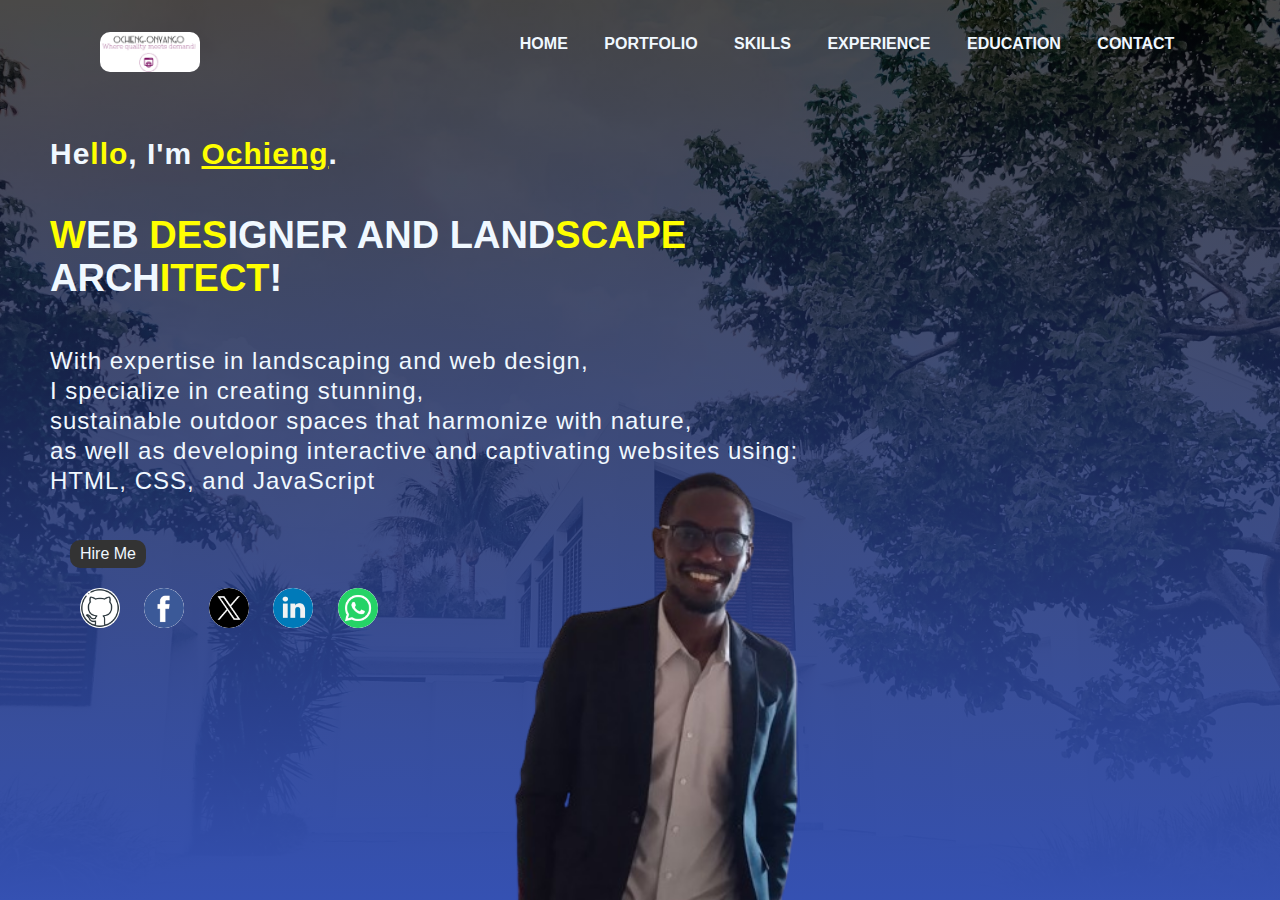
<file: Desktop/portfolio-web/index.html>
<!DOCTYPE html>
<html lang="en">
<head>
    <meta charset="UTF-8">
    <meta name="viewport" content="width=device-width, initial-scale=1.0">
    <title>Portfolio website</title>
    <link rel="stylesheet" href="general.css">
</head>
<body>
    <div class="sidebar">
        
        <ul>
            <li onclick="hideSidebar()"><a href="#"><img src="close_24dp_FILL0_wght400_GRAD0_opsz24.svg" alt=""></a></li>
            <li><a href="index.html">HOME</a></li>
            <li><a href="#portfolio">PORTFOLIO</a></li>
            <li><a href="skill.html">SKILLS</a></li>
            <li><a href="experience.html">EXPERIENCE</a></li>
            <li><a href="experience.html">EDUCATION</a></li>
            <li><a href="contact.html">CONTACT</a></li>
        </ul>
    </div>

    <div class="navbar">
        <img src="logo.png" class="logo">

        <ul>
            <li class="hideOnMobile"><a href="index.html">HOME</a></li>
            <li class="hideOnMobile"><a href="#portfolio">PORTFOLIO</a></li>
            <li class="hideOnMobile"><a href="skill.html">SKILLS</a></li>
            <li class="hideOnMobile"><a href="experience.html">EXPERIENCE</a></li>
            <li class="hideOnMobile"><a href="experience.html">EDUCATION</a></li>
            <li class="hideOnMobile"><a href="contact.html">CONTACT</a></li>
            <li onclick="showSidebar()" class="menu-btn"><a href="#"><img src="menu_24dp_FILL0_wght400_GRAD0_opsz24.svg" alt=""></a></li>
        </ul>
    </div>

    <div class="info" id="home">
        <h2>He<span>llo</span>, I'm <span class="name">Ochieng</span>.</h2>
        <h1><span>W</span>EB <span>DES</span>IGNER AND LAND<span>SCAPE </span> <br> ARCH<span>ITECT</span>!</h1>
        <p>With expertise in landscaping and web design, <br>I specialize in creating stunning, <br> sustainable outdoor spaces that harmonize with nature, <br> as well as developing interactive and captivating websites using: <br> HTML, CSS, and JavaScript</p>
            <a href="contact.html">Hire Me</a>
    </div>

    <div class="image">
        <img src="me.png" class="me">
    </div>

    <div class="icons">
        <a href="https://github.com/Ochieng-Onyango" target=”_blank”><img src="github.png" alt="githubicon"></a>
        <a href="https://web.facebook.com/ochieng.arnold.3/" target=”_blank”><img src="facebook.png" alt="facebook"></a>
        <a href="https://x.com/Land_designs1" target=”_blank”><img src="twitter.png" alt="twitter"></a>
        <a href="https://www.linkedin.com/in/ochieng-onyango-3a1220179" target=”_blank”><img src="linkedin.png" alt="linkedin"></a>
        <a href="https://wa.me/254705854066" target=”_blank”><img src="whatsapp.png" alt="whatsapp"></a>
    </div>

    <script src="index.js"></script>
</body>
</html>
</file>
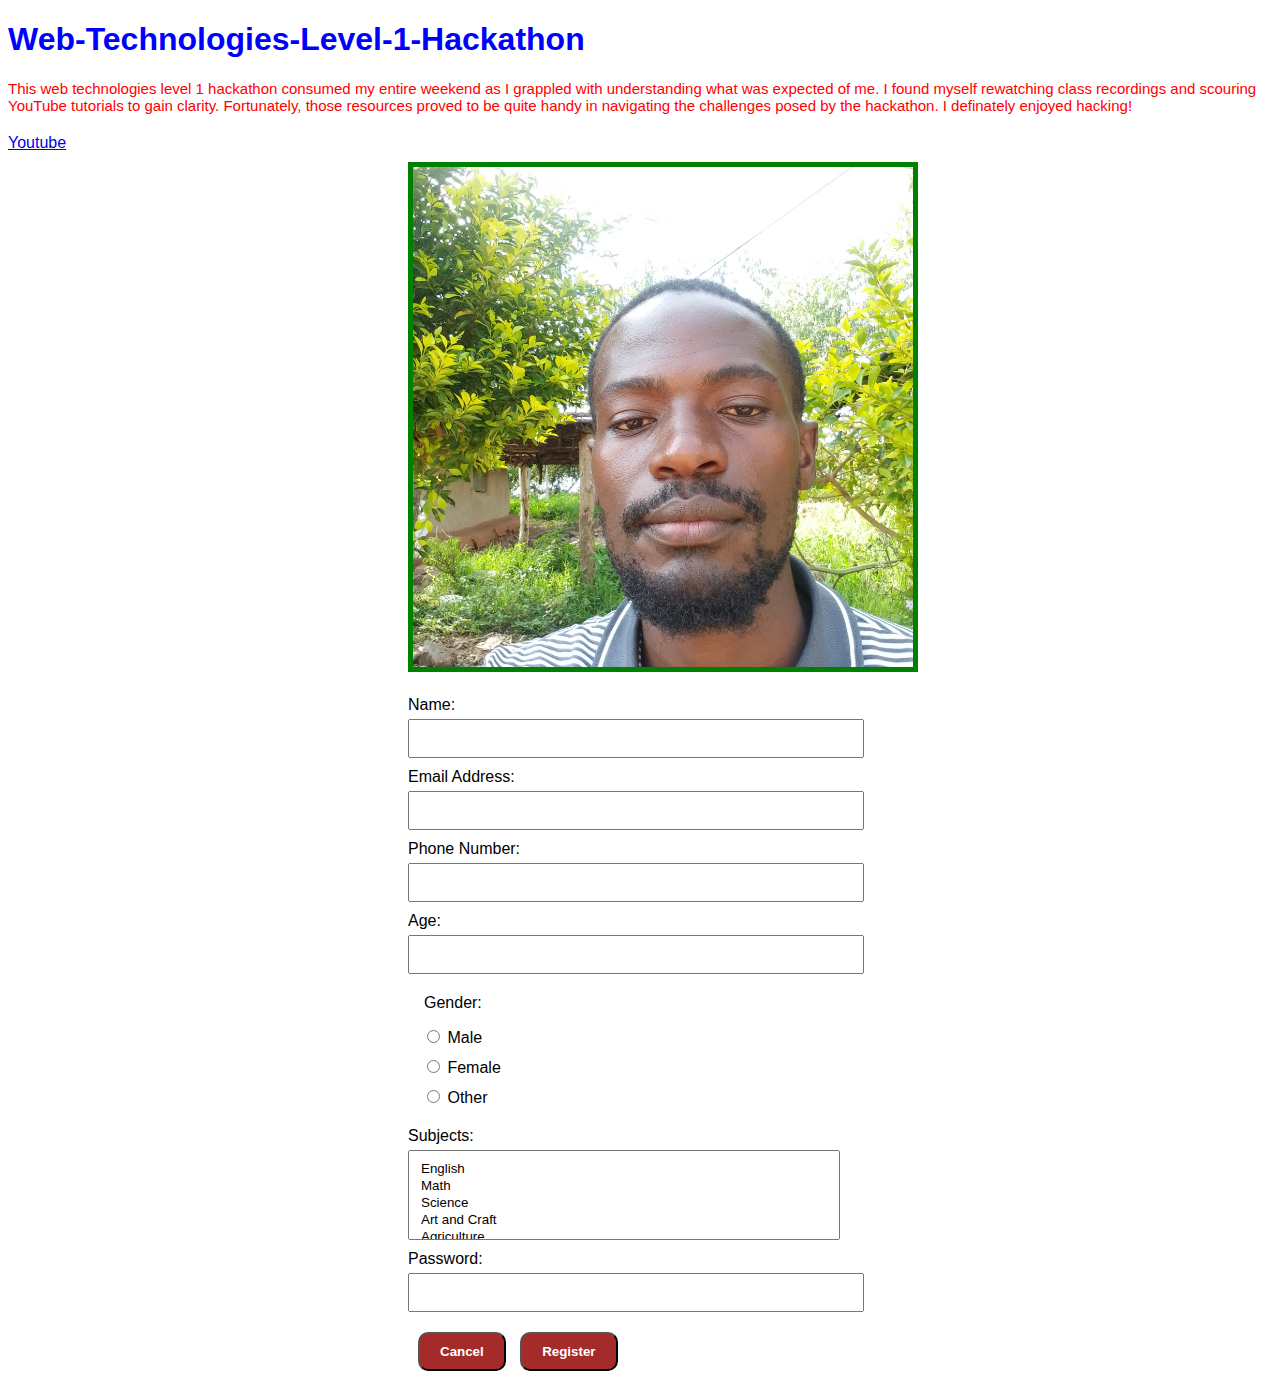
<file: Desktop/web-technologies-level-1-hackathon-main/web-technologies-level-1-hackathon-main/index.html>
<!-- 1. create the basic html structure. your structure should include a blue heading and a red paragragh with font size 15px -->


<!-- 2. in your html file, add a link that opens a new tab to an external resource  -->


<!-- 3. create a section and add an image, using css; place a green border on the image, the image should be 500px wide and 500px high -->


<!-- 4. create another section add a form that takes in the following input:
  a. name
  b. email address
  c. phone number
  d. age
  e. radio checkbox for gender (use fieldset to group the gender input)
  f. dropdown for multi-selection of subjects: English, Math, Science, Art and Craft, Agriculture, Geography and History
  g. password
  h. a hidden field to capture sessionId
  i. cancel button that clears form inputs
  j. submit button with text register
  make sure to incorporate relevant labels in your form elements using the necessary and relevant input types and element attributes
-->

<!-- 5. all styling should be placed in the style.css, make sure to correctly embed the external css file on the index.html file using the relevant tag  -->

<!DOCTYPE html>
<html lang="en">
<head>
    <meta charset="UTF-8">
    <meta name="viewport" content="width=device-width, initial-scale=1.0">
    <title>web-technologies-level-1-hackathon-main</title>
    <link rel="stylesheet" href="style.css">
</head>
<body>
    <h1>Web-Technologies-Level-1-Hackathon</h1>
    <p>
      This web technologies level 1 hackathon consumed my entire 
      weekend as I grappled with understanding what was expected of me. I found myself rewatching class recordings and scouring YouTube tutorials to gain clarity. Fortunately, those resources 
      proved to be quite handy in navigating the challenges posed by the hackathon. I definately enjoyed hacking!
    </p>

    <a href="https://www.youtube.com/" target = "_blank">Youtube</a>

    <section>
      <img src="profile.jpg" alt="Authour's profile picture.">
    </section>

    <section>
        <form id="registrationForm">
            <label for="name">Name:</label>
            <input type="text" id="name" name="name" required>

            <label for="email">Email Address:</label>
            <input type="email" id="email" name="email" required>

            <label for="phone">Phone Number:</label>
            <input type="tel" id="phone" name="phone" required>

            <label for="age">Age:</label>
            <input type="number" id="age" name="age" required>

            <fieldset>
                <legend>Gender:</legend>
                <label><input type="radio" name="gender" value="male" required> Male</label>
                <label><input type="radio" name="gender" value="female"> Female</label>
                <label><input type="radio" name="gender" value="other"> Other</label>
            </fieldset>

            <label for="subjects">Subjects:</label>
            <select id="subjects" name="subjects" multiple>
                <option value="english">English</option>
                <option value="math">Math</option>
                <option value="science">Science</option>
                <option value="art">Art and Craft</option>
                <option value="agriculture">Agriculture</option>
                <option value="geography">Geography</option>
                <option value="history">History</option>
            </select>

            <label for="password">Password:</label>
            <input type="password" id="password" name="password" required>

            <input type="hidden" id="sessionId" name="sessionId" value="H#%$YYHNDTY">

            <button type="reset">Cancel</button>
            <button type="submit">Register</button>
        </form>
    </section>
</body>
</html>
</file>
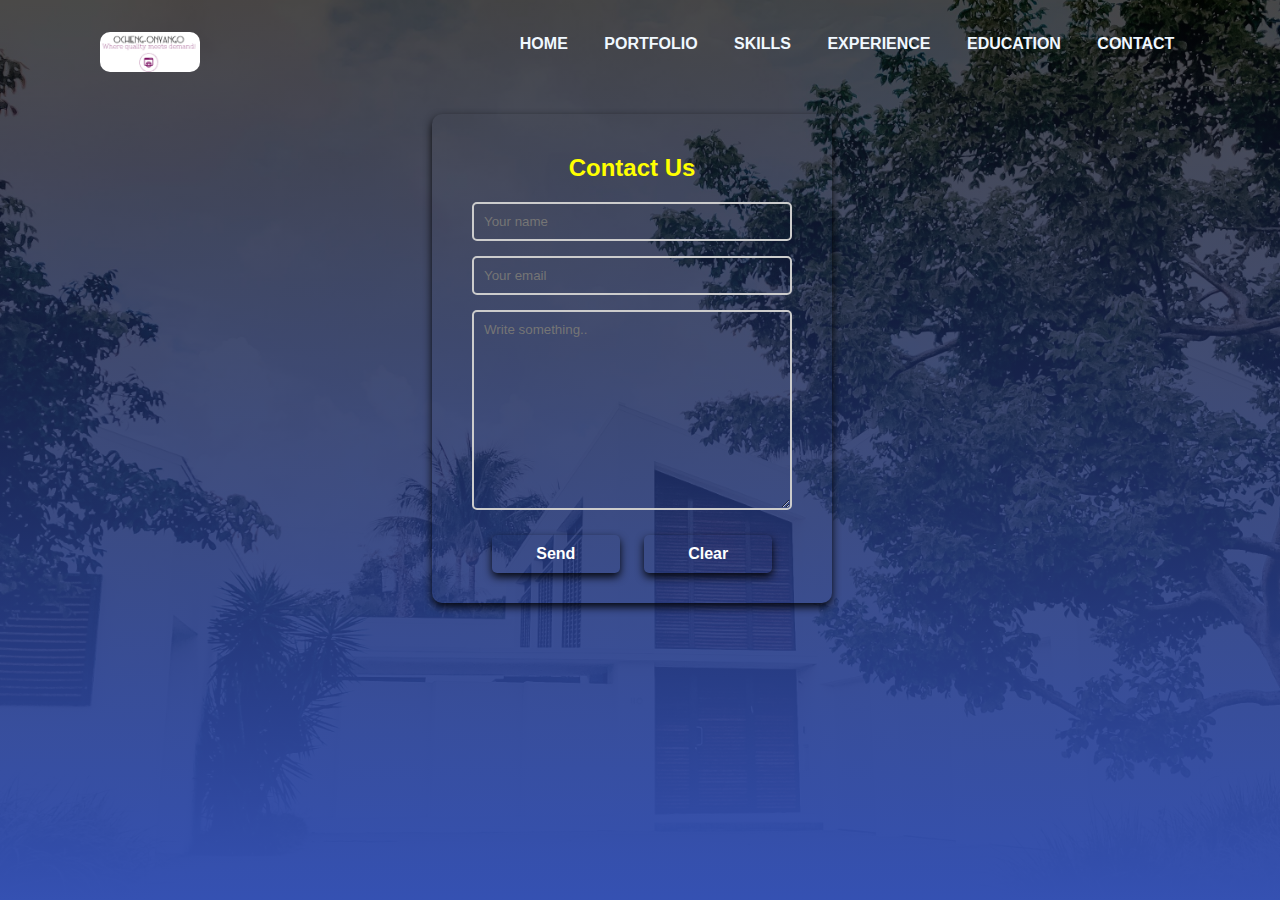
<file: Desktop/portfolio-web/contact.html>
<!-- contact.html -->
<!DOCTYPE html>
<html lang="en">
<head>
    <meta charset="UTF-8">
    <meta name="viewport" content="width=device-width, initial-scale=1.0">
    <title>Contact Us</title>
    <link rel="icon" type="image/x-icon" href="background.jpg">
    <link rel="stylesheet" href="contact.css">
</head>
<body>
    <div class="sidebar">
        
        <ul>
            <li onclick="hideSidebar()"><a href="#"><img src="close_24dp_FILL0_wght400_GRAD0_opsz24.svg" alt=""></a></li>
            <li><a href="index.html">HOME</a></li>
            <li><a href="#portfolio">PORTFOLIO</a></li>
            <li><a href="skill.html">SKILLS</a></li>
            <li><a href="experience.html">EXPERIENCE</a></li>
            <li><a href="experience.html">EDUCATION</a></li>
            <li><a href="contact.html">CONTACT</a></li>
        </ul>
    </div>

    <div class="navbar">
        <img src="logo.png" class="logo">

        <ul>
            <li class="hideOnMobile"><a href="index.html">HOME</a></li>
            <li class="hideOnMobile"><a href="#portfolio">PORTFOLIO</a></li>
            <li class="hideOnMobile"><a href="skill.html">SKILLS</a></li>
            <li class="hideOnMobile"><a href="experience.html">EXPERIENCE</a></li>
            <li class="hideOnMobile"><a href="experience.html">EDUCATION</a></li>
            <li class="hideOnMobile"><a href="contact.html">CONTACT</a></li>
            <li onclick="showSidebar()" class="menu-btn"><a href="#"><img src="menu_24dp_FILL0_wght400_GRAD0_opsz24.svg" alt=""></a></li>
        </ul>
    </div>
    <main>
    <section class="form">
        <div class="contact-form" id="contact">
            <h2>Contact Us</h2>
            <form action="/contact/submit_form" method="post">
              <input type="text" name="name" placeholder="Your name" required>
              <input type="text" name="email" placeholder="Your email" required>
              <textarea type="message" name="message" placeholder="Write something.." required></textarea>
             <div class="btn">
                <button type="submit">Send</button>
                <button type="reset">Clear</button>
             </div>
            </form>
          </div>
      </section>
    </main>
   <script src="index.js"></script>  
</body>
</html>
</file>
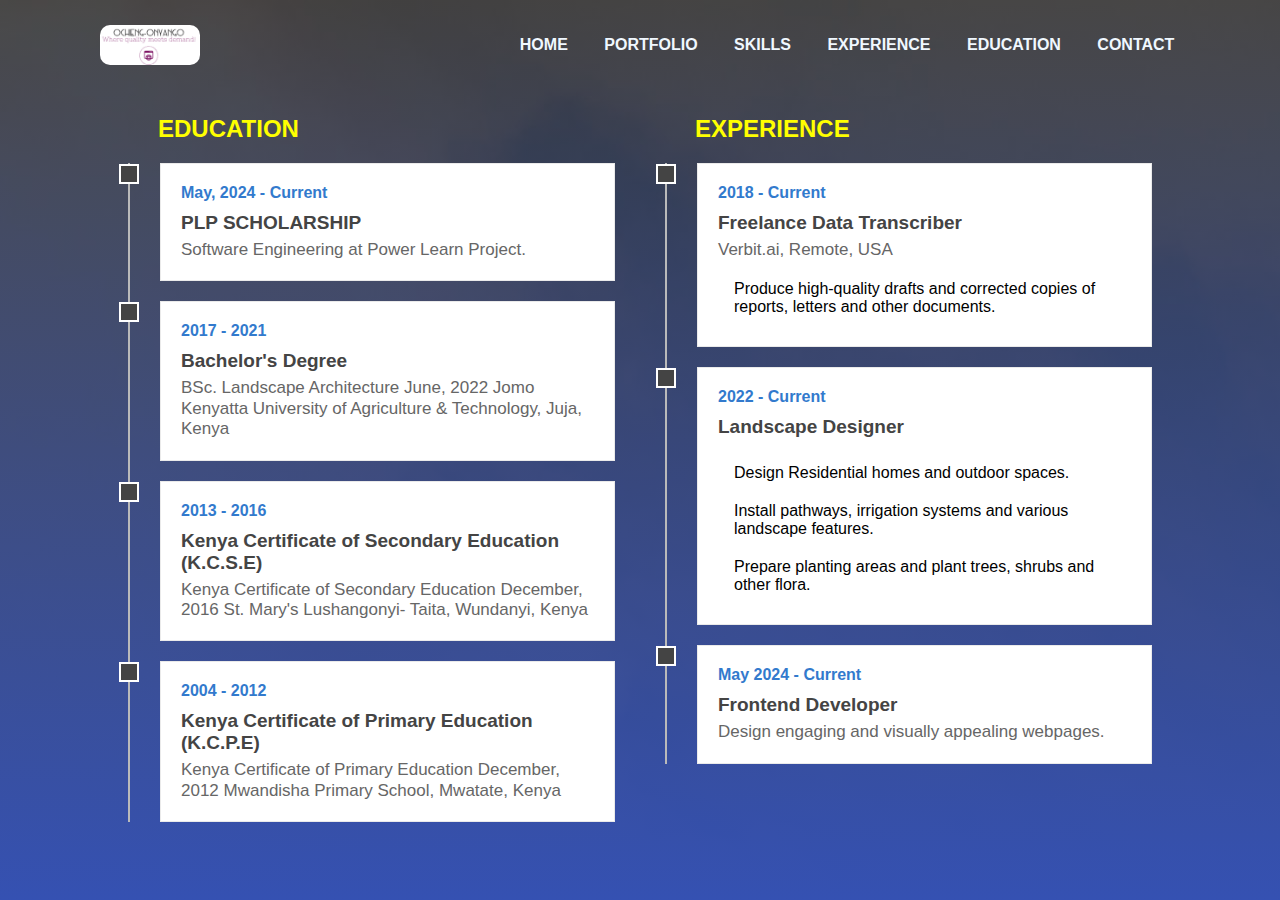
<file: Desktop/portfolio-web/experience.html>
<!DOCTYPE html>
<html lang="en">
<head>
    <meta charset="UTF-8">
    <meta name="viewport" content="width=device-width, initial-scale=1.0">
    <title>Education and Experience</title>
    <link rel="stylesheet" href="experience.css">
</head>
<body>

    <div class="sidebar">
        
        <ul>
            <li onclick="hideSidebar()"><a href="#"><img src="close_24dp_FILL0_wght400_GRAD0_opsz24.svg" alt=""></a></li>
            <li><a href="index.html">HOME</a></li>
            <li><a href="#portfolio">PORTFOLIO</a></li>
            <li><a href="skill.html">SKILLS</a></li>
            <li><a href="experience.html">EXPERIENCE</a></li>
            <li><a href="experience.html">EDUCATION</a></li>
            <li><a href="contact.html">CONTACT</a></li>
        </ul>
    </div>

    <div class="navbar">
        <img src="logo.png" class="logo">

        <ul>
            <li class="hideOnMobile"><a href="index.html">HOME</a></li>
            <li class="hideOnMobile"><a href="#portfolio">PORTFOLIO</a></li>
            <li class="hideOnMobile"><a href="skill.html">SKILLS</a></li>
            <li class="hideOnMobile"><a href="experience.html">EXPERIENCE</a></li>
            <li class="hideOnMobile"><a href="experience.html">EDUCATION</a></li>
            <li class="hideOnMobile"><a href="contact.html">CONTACT</a></li>
            <li onclick="showSidebar()" class="menu-btn"><a href="#"><img src="menu_24dp_FILL0_wght400_GRAD0_opsz24.svg" alt=""></a></li>
        </ul>
    </div>
    
    <div class="container">
	
        <main class="row">
            
            <section class="column">
                
                <header class="title">
                    <h2>EDUCATION</h2>
                </header>
    
                <div class="contents">
                    
                    <div class="box">
                        <h4>May, 2024 - Current</h4>
                        <h3>PLP SCHOLARSHIP</h3>
                        <p>Software Engineering at Power Learn Project.</p>
                    </div>
    
                    <div class="box">
                        <h4>2017 - 2021</h4>
                        <h3>Bachelor's Degree</h3>
                        <p>BSc. Landscape Architecture	June, 2022
                            Jomo Kenyatta University of Agriculture & Technology, Juja, Kenya
                            </p>
                    </div>
    
                    <div class="box">
                        <h4>2013 - 2016</h4>
                        <h3>Kenya Certificate of Secondary Education (K.C.S.E)</h3>
                        <p>Kenya Certificate of Secondary Education	December, 2016
                            St. Mary's Lushangonyi- Taita, Wundanyi, Kenya
                            </p>
                    </div>
    
                    <div class="box">
                        <h4>2004 - 2012</h4>
                        <h3>Kenya Certificate of Primary Education (K.C.P.E)</h3>
                        <p>Kenya Certificate of Primary Education December, 2012 Mwandisha Primary School, Mwatate, Kenya
                            </p>
                    </div>
    
    
                </div>
            </section>
    
    
            <section class="column">
                
                <header class="title">
                    <h2>EXPERIENCE</h2>
                </header>
    
                <div class="contents">
                    
                    <div class="box">
                        <h4>2018 - Current</h4>
                        <h3>Freelance Data Transcriber</h3>
                        <p>Verbit.ai, Remote, USA
                            <ul>
                               <li>Produce high-quality drafts and corrected copies of reports, letters and other documents.</li>	
                        
                            </ul>
                        
                            </p>
                    </div>
    
                    <div class="box">
                        <h4>2022 - Current</h4>
                        <h3>Landscape Designer</h3>
                        <p><ul>
                            <li>Design Residential homes and outdoor spaces.</li>
                            <li>Install pathways, irrigation systems and various landscape features.</li>
                            <li>Prepare planting areas and plant trees, shrubs and other flora.</li>
                        </ul></p>
                    </div>
    
                    <div class="box">
                        <h4>May 2024 - Current</h4>
                        <h3>Frontend Developer</h3>
                        <p>Design engaging and visually appealing webpages.</p>
                    </div>
    
                </div>
            </section>
    
        </main>
    <script src="index.js"></script>
</body>
</html>
</file>
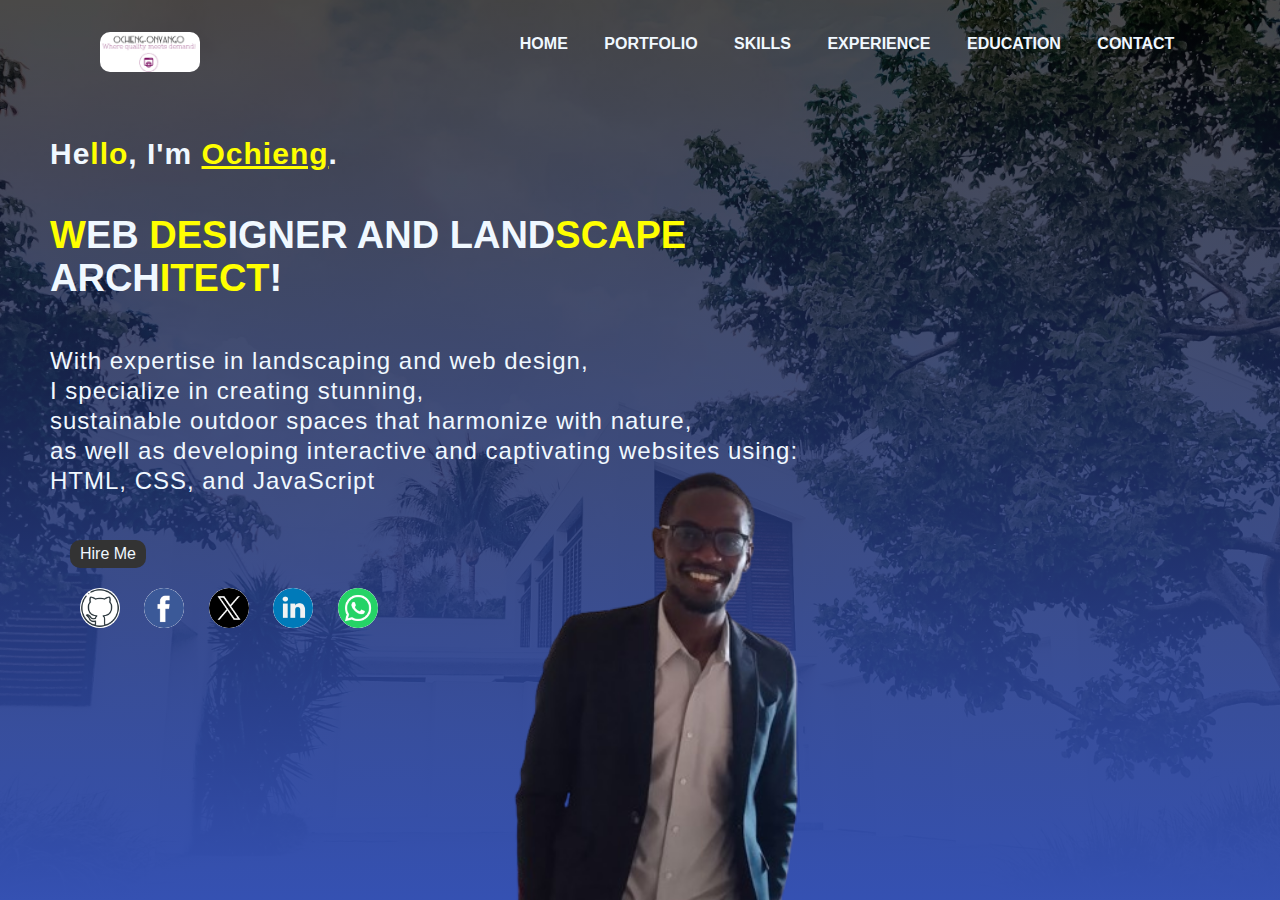
<file: Desktop/portfolio-web/home.html>
<!DOCTYPE html>
<html lang="en">
<head>
    <meta charset="UTF-8">
    <meta name="viewport" content="width=device-width, initial-scale=1.0">
    <title>Portfolio website</title>
    <link rel="stylesheet" href="general.css">
</head>
<body>
    <div class="sidebar">
        
        <ul>
            <li onclick="hideSidebar()"><a href="#"><img src="close_24dp_FILL0_wght400_GRAD0_opsz24.svg" alt=""></a></li>
            <li><a href="home.html">HOME</a></li>
            <li><a href="#portfolio">PORTFOLIO</a></li>
            <li><a href="skill.html">SKILLS</a></li>
            <li><a href="experience.html">EXPERIENCE</a></li>
            <li><a href="experience.html">EDUCATION</a></li>
            <li><a href="contact.html">CONTACT</a></li>
        </ul>
    </div>

    <div class="navbar">
        <img src="logo.png" class="logo">

        <ul>
            <li class="hideOnMobile"><a href="home.html">HOME</a></li>
            <li class="hideOnMobile"><a href="#portfolio">PORTFOLIO</a></li>
            <li class="hideOnMobile"><a href="skill.html">SKILLS</a></li>
            <li class="hideOnMobile"><a href="experience.html">EXPERIENCE</a></li>
            <li class="hideOnMobile"><a href="experience.html">EDUCATION</a></li>
            <li class="hideOnMobile"><a href="contact.html">CONTACT</a></li>
            <li onclick="showSidebar()" class="menu-btn"><a href="#"><img src="menu_24dp_FILL0_wght400_GRAD0_opsz24.svg" alt=""></a></li>
        </ul>
    </div>

    <div class="info" id="home">
        <h2>He<span>llo</span>, I'm <span class="name">Ochieng</span>.</h2>
        <h1><span>W</span>EB <span>DES</span>IGNER AND LAND<span>SCAPE </span> <br> ARCH<span>ITECT</span>!</h1>
        <p>With expertise in landscaping and web design, <br>I specialize in creating stunning, <br> sustainable outdoor spaces that harmonize with nature, <br> as well as developing interactive and captivating websites using: <br> HTML, CSS, and JavaScript</p>
            <a href="contact.html">Hire Me</a>
    </div>

    <div class="image">
        <img src="me.png" class="me">
    </div>

    <div class="icons">
        <a href="https://github.com/Ochieng-Onyango" target=”_blank”><img src="github.png" alt="githubicon"></a>
        <a href="https://web.facebook.com/ochieng.arnold.3/" target=”_blank”><img src="facebook.png" alt="facebook"></a>
        <a href="https://x.com/Land_designs1" target=”_blank”><img src="twitter.png" alt="twitter"></a>
        <a href="https://www.linkedin.com/in/ochieng-onyango-3a1220179" target=”_blank”><img src="linkedin.png" alt="linkedin"></a>
        <a href="https://wa.me/254705854066" target=”_blank”><img src="whatsapp.png" alt="whatsapp"></a>
    </div>

    <script src="index.js"></script>
</body>
</html>
</file>
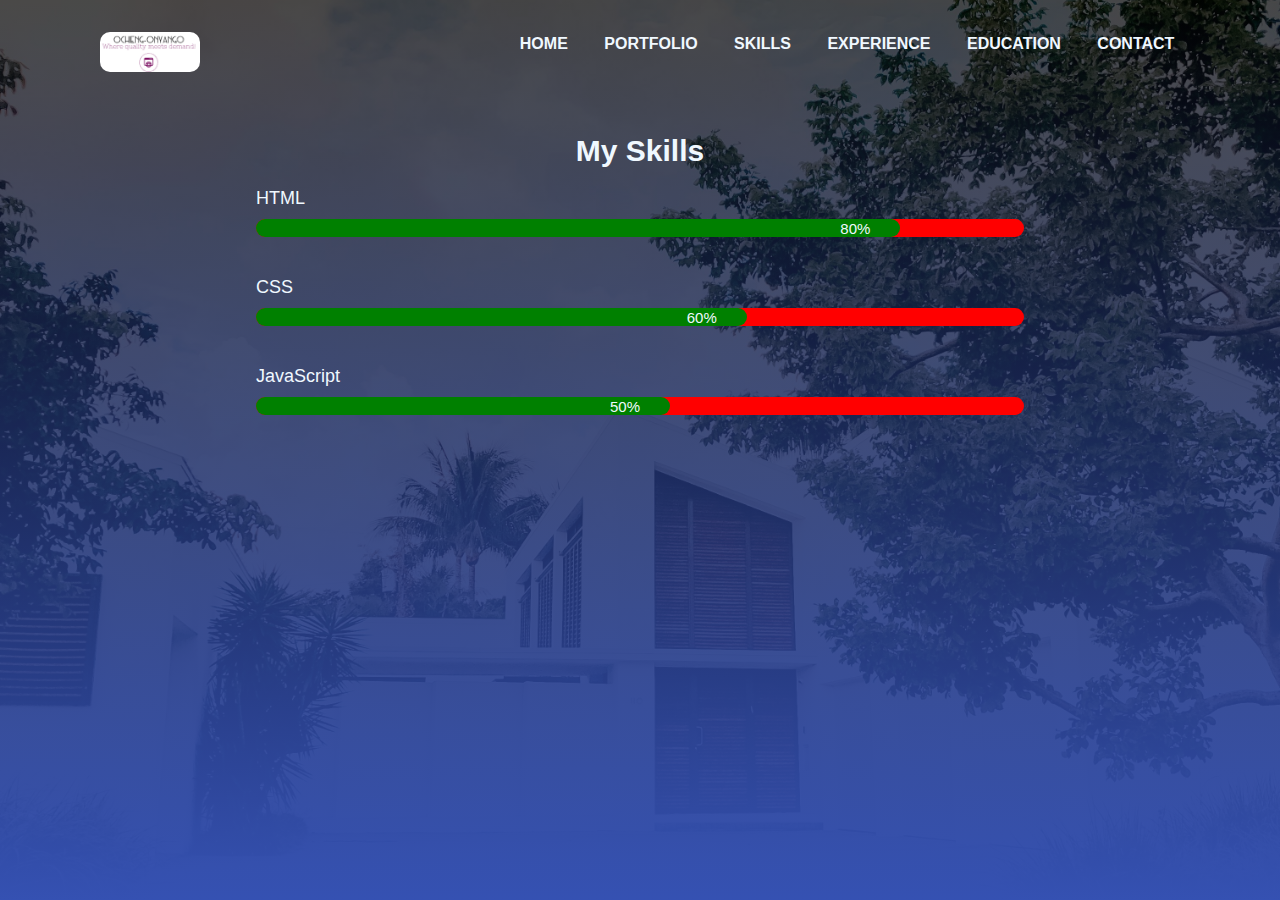
<file: Desktop/portfolio-web/skill.html>
<!DOCTYPE html>
<html lang="en">
<head>
    <meta charset="UTF-8">
    <meta name="viewport" content="width=device-width, initial-scale=1.0">
    <title>Skills</title>
    <link rel="stylesheet" href="general.css">
</head>
<body>

  <div class="sidebar">
        
    <ul>
        <li onclick="hideSidebar()"><a href="#"><img src="close_24dp_FILL0_wght400_GRAD0_opsz24.svg" alt=""></a></li>
        <li><a href="index.html">HOME</a></li>
        <li><a href="#portfolio">PORTFOLIO</a></li>
        <li><a href="skill.html">SKILLS</a></li>
        <li><a href="experience.html">EXPERIENCE</a></li>
        <li><a href="experience.html">EDUCATION</a></li>
        <li><a href="contact.html">CONTACT</a></li>
    </ul>
</div>

<div class="navbar">
    <img src="logo.png" class="logo">

    <ul>
        <li class="hideOnMobile"><a href="index.html">HOME</a></li>
        <li class="hideOnMobile"><a href="#portfolio">PORTFOLIO</a></li>
        <li class="hideOnMobile"><a href="skill.html">SKILLS</a></li>
        <li class="hideOnMobile"><a href="experience.html">EXPERIENCE</a></li>
        <li class="hideOnMobile"><a href="experience.html">EDUCATION</a></li>
        <li class="hideOnMobile"><a href="contact.html">CONTACT</a></li>
        <li onclick="showSidebar()" class="menu-btn"><a href="#"><img src="menu_24dp_FILL0_wght400_GRAD0_opsz24.svg" alt=""></a></li>
    </ul>
</div>
    <div class="skill">
        
        <h1>My Skills</h1>
        <div class="skills-area">
          <div class="skill">
            <div class="skill-title">HTML</div>
            <div class="skill-bar"></div>
            <div class="html skill-fill">
              <span class="skill-percent">80%</span>
            </div>
          </div>
          <div class="skill">
            <div class="skill-title">CSS</div>
            <div class="skill-bar"></div>
            <div class="css skill-fill">
              <span class="skill-percent">60%</span>
            </div>
          </div>
          <div class="skill">
            <div class="skill-title">JavaScript</div>
            <div class="skill-bar"></div>
            <div class="js skill-fill">
              <span class="skill-percent">50%</span>
            </div>
          </div>
        </div>
    </div>
    
    
   <script src="index.js"></script> 
</body>
</html>
</file>
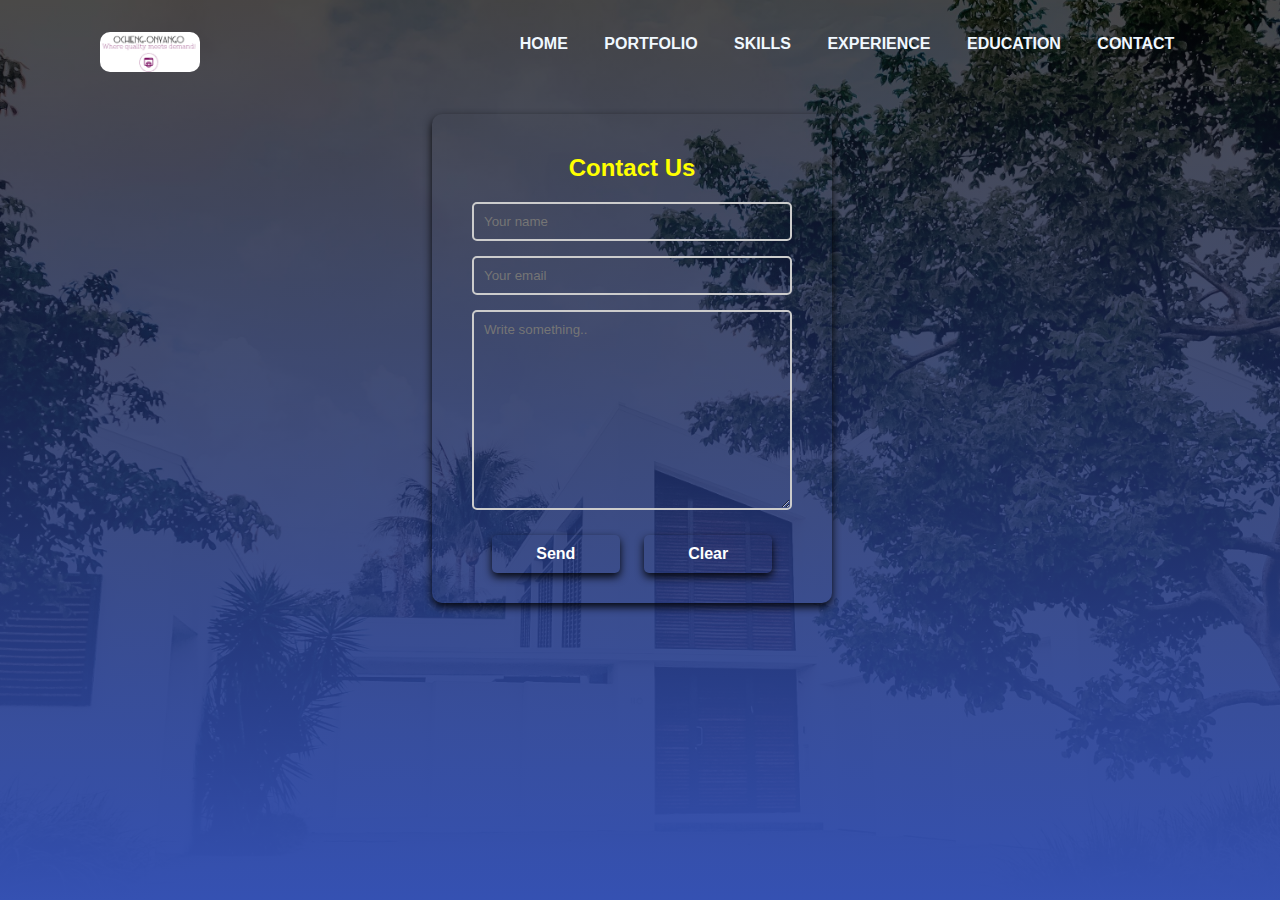
<file: Desktop/Portfolio/public/contact.html>
<!-- contact.html -->
<!DOCTYPE html>
<html lang="en">
<head>
    <meta charset="UTF-8">
    <meta name="viewport" content="width=device-width, initial-scale=1.0">
    <title>Contact Us</title>
    <link rel="icon" type="image/x-icon" href="./images/Farm2Table.png">
    <link rel="stylesheet" href="./styles/contact.css">
</head>
<body>
    <div class="sidebar">
        
        <ul>
            <li onclick="hideSidebar()"><a href="#"><img src="./images/close_24dp_FILL0_wght400_GRAD0_opsz24.svg" alt=""></a></li>
            <li><a href="home.html">HOME</a></li>
            <li><a href="#portfolio">PORTFOLIO</a></li>
            <li><a href="skill.html">SKILLS</a></li>
            <li><a href="experience.html">EXPERIENCE</a></li>
            <li><a href="experience.html">EDUCATION</a></li>
            <li><a href="contact.html">CONTACT</a></li>
        </ul>
    </div>

    <div class="navbar">
        <img src="images/logo.png" class="logo">

        <ul>
            <li class="hideOnMobile"><a href="home.html">HOME</a></li>
            <li class="hideOnMobile"><a href="#portfolio">PORTFOLIO</a></li>
            <li class="hideOnMobile"><a href="skill.html">SKILLS</a></li>
            <li class="hideOnMobile"><a href="experience.html">EXPERIENCE</a></li>
            <li class="hideOnMobile"><a href="experience.html">EDUCATION</a></li>
            <li class="hideOnMobile"><a href="contact.html">CONTACT</a></li>
            <li onclick="showSidebar()" class="menu-btn"><a href="#"><img src="./images/menu_24dp_FILL0_wght400_GRAD0_opsz24.svg" alt=""></a></li>
        </ul>
    </div>
    <main>
    <section class="form">
        <div class="contact-form" id="contact">
            <h2>Contact Us</h2>
            <form action="/contact/submit_form" method="post">
              <input type="text" name="name" placeholder="Your name" required>
              <input type="text" name="email" placeholder="Your email" required>
              <textarea type="message" name="message" placeholder="Write something.." required></textarea>
             <div class="btn">
                <button type="submit">Send</button>
                <button type="reset">Clear</button>
             </div>
            </form>
          </div>
      </section>
    </main>
   <script src="./scripts/index.js"></script>  
</body>
</html>
</file>
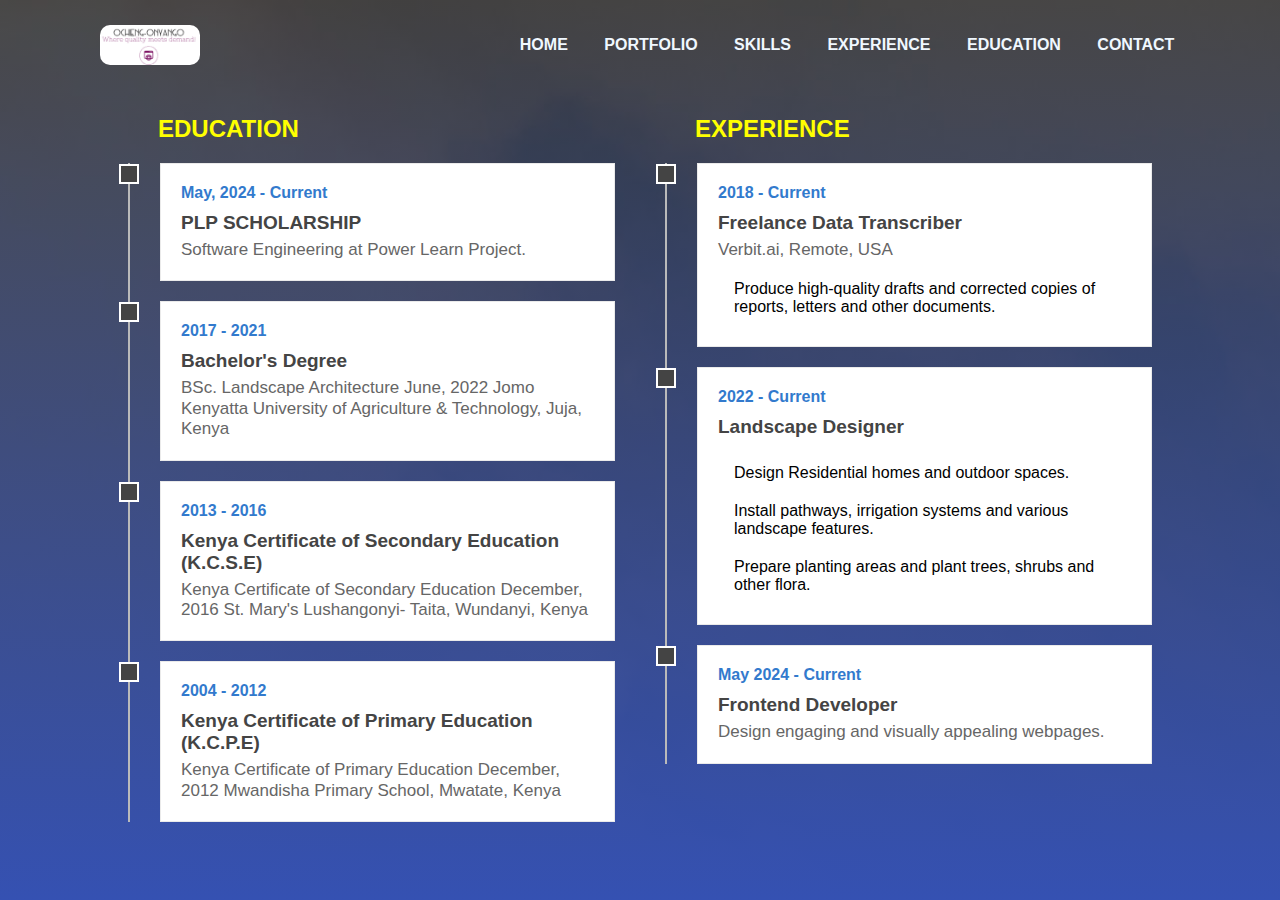
<file: Desktop/Portfolio/public/experience.html>
<!DOCTYPE html>
<html lang="en">
<head>
    <meta charset="UTF-8">
    <meta name="viewport" content="width=device-width, initial-scale=1.0">
    <title>Education and Experience</title>
    <link rel="stylesheet" href="./styles/experience.css">
</head>
<body>

    <div class="sidebar">
        
        <ul>
            <li onclick="hideSidebar()"><a href="#"><img src="./images/close_24dp_FILL0_wght400_GRAD0_opsz24.svg" alt=""></a></li>
            <li><a href="home.html">HOME</a></li>
            <li><a href="#portfolio">PORTFOLIO</a></li>
            <li><a href="skill.html">SKILLS</a></li>
            <li><a href="experience.html">EXPERIENCE</a></li>
            <li><a href="experience.html">EDUCATION</a></li>
            <li><a href="contact.html">CONTACT</a></li>
        </ul>
    </div>

    <div class="navbar">
        <img src="images/logo.png" class="logo">

        <ul>
            <li class="hideOnMobile"><a href="home.html">HOME</a></li>
            <li class="hideOnMobile"><a href="#portfolio">PORTFOLIO</a></li>
            <li class="hideOnMobile"><a href="skill.html">SKILLS</a></li>
            <li class="hideOnMobile"><a href="experience.html">EXPERIENCE</a></li>
            <li class="hideOnMobile"><a href="experience.html">EDUCATION</a></li>
            <li class="hideOnMobile"><a href="contact.html">CONTACT</a></li>
            <li onclick="showSidebar()" class="menu-btn"><a href="#"><img src="./images/menu_24dp_FILL0_wght400_GRAD0_opsz24.svg" alt=""></a></li>
        </ul>
    </div>
    
    <div class="container">
	
        <main class="row">
            
            <section class="column">
                
                <header class="title">
                    <h2>EDUCATION</h2>
                </header>
    
                <div class="contents">
                    
                    <div class="box">
                        <h4>May, 2024 - Current</h4>
                        <h3>PLP SCHOLARSHIP</h3>
                        <p>Software Engineering at Power Learn Project.</p>
                    </div>
    
                    <div class="box">
                        <h4>2017 - 2021</h4>
                        <h3>Bachelor's Degree</h3>
                        <p>BSc. Landscape Architecture	June, 2022
                            Jomo Kenyatta University of Agriculture & Technology, Juja, Kenya
                            </p>
                    </div>
    
                    <div class="box">
                        <h4>2013 - 2016</h4>
                        <h3>Kenya Certificate of Secondary Education (K.C.S.E)</h3>
                        <p>Kenya Certificate of Secondary Education	December, 2016
                            St. Mary's Lushangonyi- Taita, Wundanyi, Kenya
                            </p>
                    </div>
    
                    <div class="box">
                        <h4>2004 - 2012</h4>
                        <h3>Kenya Certificate of Primary Education (K.C.P.E)</h3>
                        <p>Kenya Certificate of Primary Education December, 2012 Mwandisha Primary School, Mwatate, Kenya
                            </p>
                    </div>
    
    
                </div>
            </section>
    
    
            <section class="column">
                
                <header class="title">
                    <h2>EXPERIENCE</h2>
                </header>
    
                <div class="contents">
                    
                    <div class="box">
                        <h4>2018 - Current</h4>
                        <h3>Freelance Data Transcriber</h3>
                        <p>Verbit.ai, Remote, USA
                            <ul>
                               <li>Produce high-quality drafts and corrected copies of reports, letters and other documents.</li>	
                        
                            </ul>
                        
                            </p>
                    </div>
    
                    <div class="box">
                        <h4>2022 - Current</h4>
                        <h3>Landscape Designer</h3>
                        <p><ul>
                            <li>Design Residential homes and outdoor spaces.</li>
                            <li>Install pathways, irrigation systems and various landscape features.</li>
                            <li>Prepare planting areas and plant trees, shrubs and other flora.</li>
                        </ul></p>
                    </div>
    
                    <div class="box">
                        <h4>May 2024 - Current</h4>
                        <h3>Frontend Developer</h3>
                        <p>Design engaging and visually appealing webpages.</p>
                    </div>
    
                </div>
            </section>
    
        </main>
    <script src="./scripts/index.js"></script>
</body>
</html>
</file>
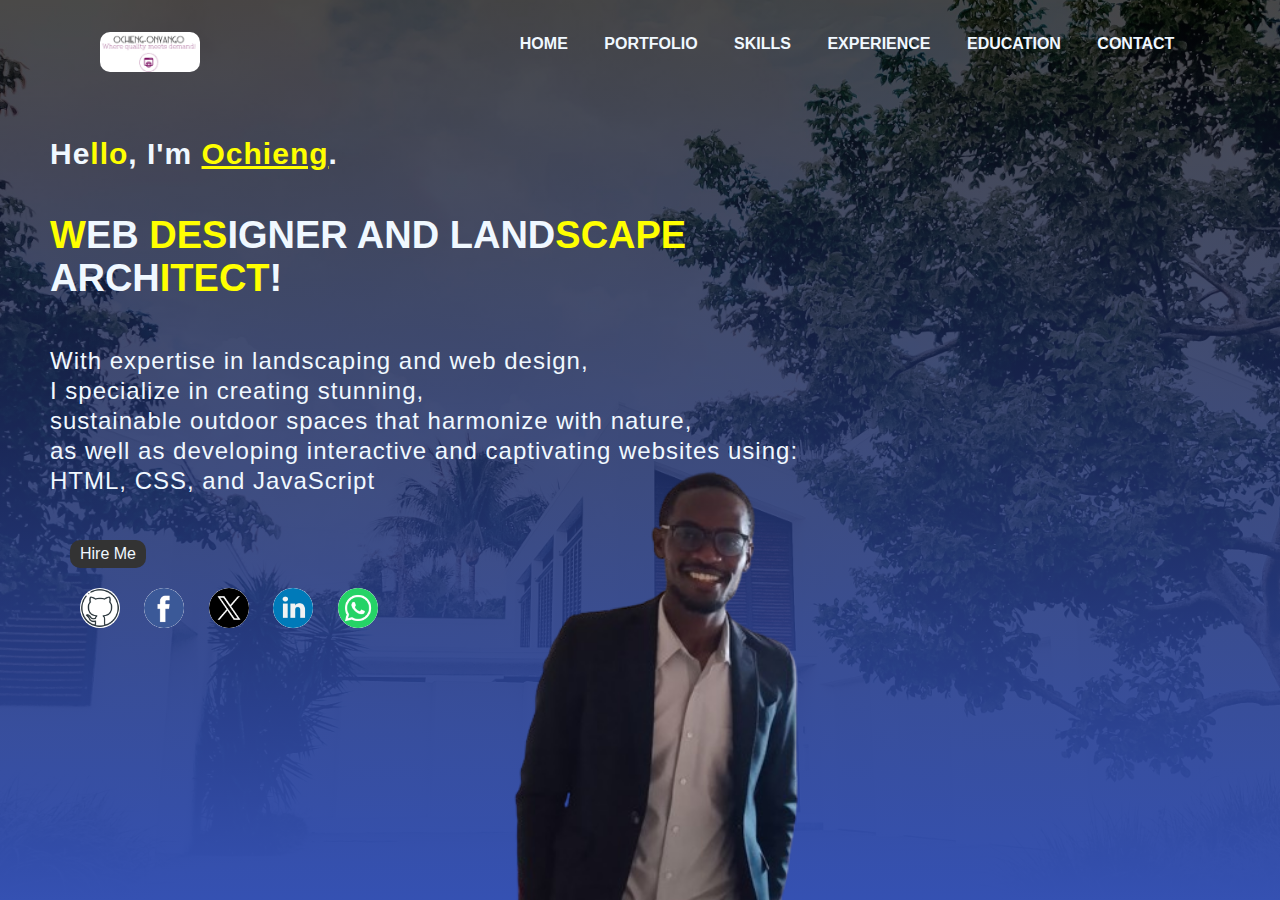
<file: Desktop/Portfolio/public/home.html>
<!DOCTYPE html>
<html lang="en">
<head>
    <meta charset="UTF-8">
    <meta name="viewport" content="width=device-width, initial-scale=1.0">
    <title>Portfolio website</title>
    <link rel="stylesheet" href="./styles/general.css">
</head>
<body>
    <div class="sidebar">
        
        <ul>
            <li onclick="hideSidebar()"><a href="#"><img src="./images/close_24dp_FILL0_wght400_GRAD0_opsz24.svg" alt=""></a></li>
            <li><a href="home.html">HOME</a></li>
            <li><a href="#portfolio">PORTFOLIO</a></li>
            <li><a href="skill.html">SKILLS</a></li>
            <li><a href="experience.html">EXPERIENCE</a></li>
            <li><a href="experience.html">EDUCATION</a></li>
            <li><a href="contact.html">CONTACT</a></li>
        </ul>
    </div>

    <div class="navbar">
        <img src="images/logo.png" class="logo">

        <ul>
            <li class="hideOnMobile"><a href="home.html">HOME</a></li>
            <li class="hideOnMobile"><a href="#portfolio">PORTFOLIO</a></li>
            <li class="hideOnMobile"><a href="skill.html">SKILLS</a></li>
            <li class="hideOnMobile"><a href="experience.html">EXPERIENCE</a></li>
            <li class="hideOnMobile"><a href="experience.html">EDUCATION</a></li>
            <li class="hideOnMobile"><a href="contact.html">CONTACT</a></li>
            <li onclick="showSidebar()" class="menu-btn"><a href="#"><img src="./images/menu_24dp_FILL0_wght400_GRAD0_opsz24.svg" alt=""></a></li>
        </ul>
    </div>

    <div class="info" id="home">
        <h2>He<span>llo</span>, I'm <span class="name">Ochieng</span>.</h2>
        <h1><span>W</span>EB <span>DES</span>IGNER AND LAND<span>SCAPE </span> <br> ARCH<span>ITECT</span>!</h1>
        <p>With expertise in landscaping and web design, <br>I specialize in creating stunning, <br> sustainable outdoor spaces that harmonize with nature, <br> as well as developing interactive and captivating websites using: <br> HTML, CSS, and JavaScript</p>
            <a href="contact.html">Hire Me</a>
    </div>

    <div class="image">
        <img src="images/me.png" class="me">
    </div>

    <div class="icons">
        <a href="https://github.com/Ochieng-Onyango" target=”_blank”><img src="./images/github.png" alt="githubicon"></a>
        <a href="https://web.facebook.com/ochieng.arnold.3/" target=”_blank”><img src="./images/facebook.png" alt="facebook"></a>
        <a href="https://x.com/Land_designs1" target=”_blank”><img src="./images/twitter.png" alt="twitter"></a>
        <a href="https://www.linkedin.com/in/ochieng-onyango-3a1220179" target=”_blank”><img src="./images/linkedin.png" alt="linkedin"></a>
        <a href="https://wa.me/254705854066" target=”_blank”><img src="./images/whatsapp.png" alt="whatsapp"></a>
    </div>

    <script src="./scripts/index.js"></script>
</body>
</html>
</file>
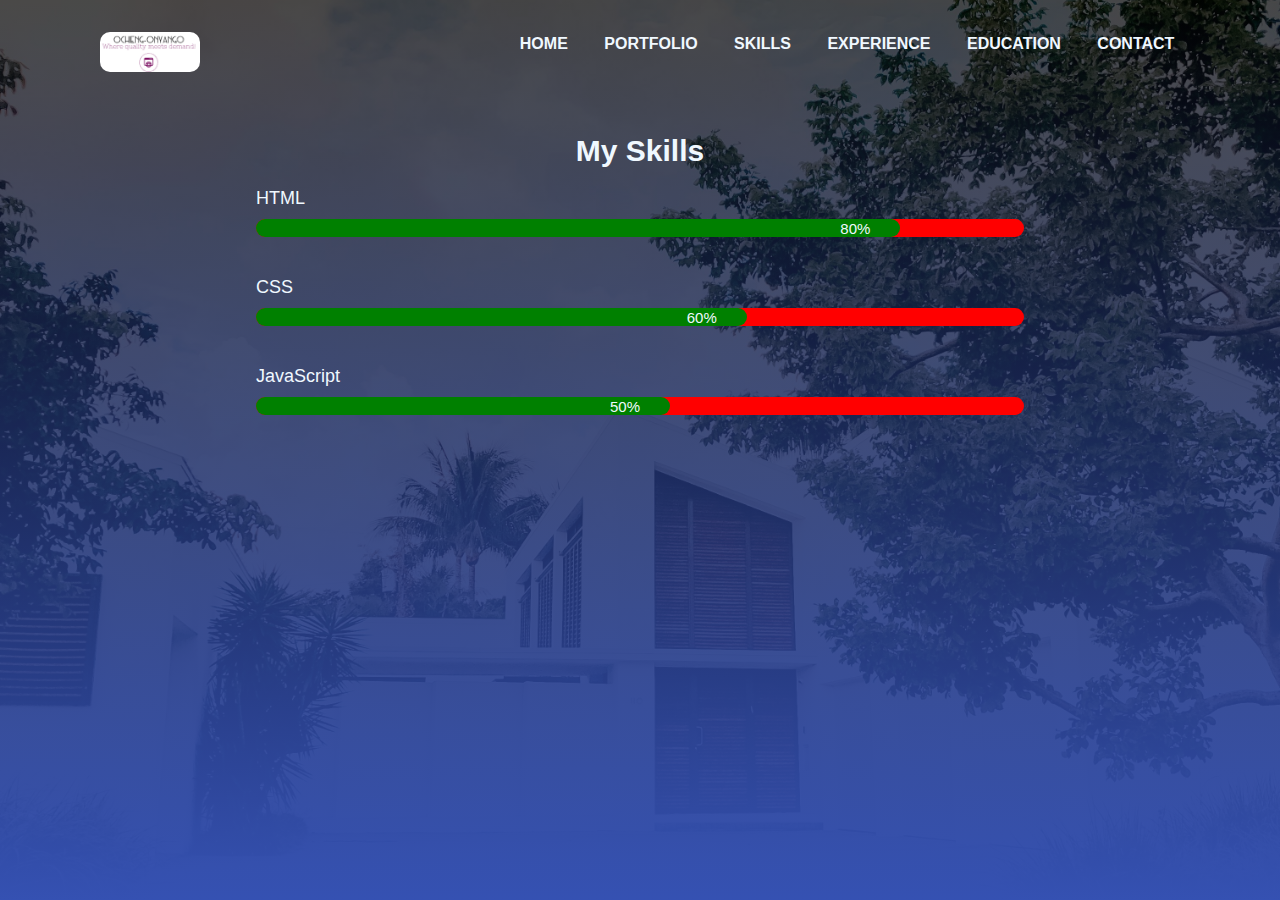
<file: Desktop/Portfolio/public/skill.html>
<!DOCTYPE html>
<html lang="en">
<head>
    <meta charset="UTF-8">
    <meta name="viewport" content="width=device-width, initial-scale=1.0">
    <title>Skills</title>
    <link rel="stylesheet" href="./styles/general.css">
</head>
<body>

  <div class="sidebar">
        
    <ul>
        <li onclick="hideSidebar()"><a href="#"><img src="./images/close_24dp_FILL0_wght400_GRAD0_opsz24.svg" alt=""></a></li>
        <li><a href="home.html">HOME</a></li>
        <li><a href="#portfolio">PORTFOLIO</a></li>
        <li><a href="skill.html">SKILLS</a></li>
        <li><a href="experience.html">EXPERIENCE</a></li>
        <li><a href="experience.html">EDUCATION</a></li>
        <li><a href="contact.html">CONTACT</a></li>
    </ul>
</div>

<div class="navbar">
    <img src="images/logo.png" class="logo">

    <ul>
        <li class="hideOnMobile"><a href="home.html">HOME</a></li>
        <li class="hideOnMobile"><a href="#portfolio">PORTFOLIO</a></li>
        <li class="hideOnMobile"><a href="skill.html">SKILLS</a></li>
        <li class="hideOnMobile"><a href="experience.html">EXPERIENCE</a></li>
        <li class="hideOnMobile"><a href="experience.html">EDUCATION</a></li>
        <li class="hideOnMobile"><a href="contact.html">CONTACT</a></li>
        <li onclick="showSidebar()" class="menu-btn"><a href="#"><img src="./images/menu_24dp_FILL0_wght400_GRAD0_opsz24.svg" alt=""></a></li>
    </ul>
</div>
    <div class="skill">
        
        <h1>My Skills</h1>
        <div class="skills-area">
          <div class="skill">
            <div class="skill-title">HTML</div>
            <div class="skill-bar"></div>
            <div class="html skill-fill">
              <span class="skill-percent">80%</span>
            </div>
          </div>
          <div class="skill">
            <div class="skill-title">CSS</div>
            <div class="skill-bar"></div>
            <div class="css skill-fill">
              <span class="skill-percent">60%</span>
            </div>
          </div>
          <div class="skill">
            <div class="skill-title">JavaScript</div>
            <div class="skill-bar"></div>
            <div class="js skill-fill">
              <span class="skill-percent">50%</span>
            </div>
          </div>
        </div>
    </div>
    
    
   <script src="./scripts/index.js"></script> 
</body>
</html>
</file>
<file: Desktop/portfolio-web/general.css>
body{
    margin: 0;
    padding: 0;
    width: 100%;
    height: 100vh;
    position: relative;
    color: aliceblue;
    font-family: Helvetica, sans-serif;
    background: linear-gradient(rgba(0,0,0, 0.7), #3551b2), url(background.jpg);
    background-position: center;
    background-size: cover;
    background-repeat: no-repeat;
    overflow: hidden;

}

.navbar{
    width: 86%;
    display: flex;
    margin: auto;
    padding: 15px 0;
    align-items: center;
    justify-content: space-between;
}

.navbar .logo{
    width: 100px;
    border-radius: 10px;
    cursor: pointer;
    margin-top: 10px;
    margin-left: 10px;
}

ul{
    margin-top: 10px;

}

ul li{
    list-style: none;
    display: inline-block;
    padding: 10px 16px;

}

ul li a{
    font-size: 16px;
    font-weight: bold;
    text-decoration: none;
    color: aliceblue;
    margin-top: -3%;
    transition: .4s ease;


}

ul li a:hover{
    color: yellow;
}

.menu-btn{
    display: none;
}

.sidebar {
    position: fixed;
    top: 0;
    right: 0;
    display: none;
    flex-direction: column;
    justify-content: flex-start;
    align-items: flex-start;
    z-index: 1000;
    background-color: rgba(255, 255, 255, 0.2);
    backdrop-filter: blur(10px);
    box-shadow: -10px 0 10px rgba(0, 0, 0, 0.1);
    width: 170px;
    height: 100vh;
}

.sidebar li {
    width: 100%;
}

.sidebar a {
    width: 100%;
}


@media (max-width: 800px) {
    .hideOnMobile{
        display: none;
    }

    .menu-btn {
        display: block;
    }
}

@media (max-width: 400px) {
    .sidebar{
        width: 100%;
    }
}

.info {
    margin-left: 50px;
    margin-top: 45px;
}

.info h1 {
    font-size: 38px;
    color: aliceblue;
    padding-bottom: 20px;
}

.info h2 {
    font-size: 30px;
    padding-bottom: 20px;
    letter-spacing: 1px;
    line-height: 30px;
}

.info h2 .name {
    text-decoration:underline;
}

.info p {
    font-size: 24px;
    letter-spacing: 1px;
    line-height: 30px;
}

.info span{
    color: yellow;
}

.info a{
    text-decoration:  none;
    color: aliceblue;
    background: #333;
    margin: 20px;
    padding: 5px 10px;
    border-radius: 10px;
    display: inline-block;
    transition: .4s ease-in-out;
}

.info a:hover{
    background: yellow;
    color: black;
    font-weight: bold;
}

.image{
    width: 400px;
    height: 400px;
    position: absolute;
    right: 100px;
    bottom: 0;
}

.image img{
    position: absolute;
    height: 140%;
    left: 0;
    transform: translate(-55%);
    bottom: 0;
    transition: left 3s ease;
}

.image:hover .me{
    left: 55%;
}

.icons a{
    text-decoration: none;
    color: aliceblue;
}

.icons img{
    width: 40px;
    background-color: #fff;
    border-radius: 20px;
    margin-bottom: 40px;
    margin-left: 80px;
    margin-right: -60px;
    transition: .4s ease;
    
}

.icons img:hover{
    background-color: blue;
    color: rgb(59,174,209);
}

section {
    padding: 2rem;
}

h2 {
    padding-bottom: 0.5rem;
}

.project, .job, .education {
    margin-bottom: 2rem;
}

@media(max-width: 800px){
    .main {
        font-size: 18px;
        height: 100vh;
    }

    .image {
        max-width: 100%;
    }

    .image:hover .me{
        left: 100%;
    }

    
    .info p {
        font-size: 20px;
        letter-spacing: 1px;
        line-height: 20px;
    }

    .info h2 {
        font-size: 24px;
    }

    .info h1 {
        font-size: 28px;
    }
    
    
}

.skill h1 {
    text-align: center;
    margin-top: 40px;
    font-size: 30px;
  }
  
  .skills-area {
    display: flex;
    flex-direction: column;
    padding: 0 20%;
  }
  
  .skill {
    position: relative;
    margin-bottom: 40px;
  }
  
  .skill-title {
    font-size: 18px;
    margin-bottom: 10px;
  }
  
  .skill-bar {
    width: 100%;
    background: red;
    height: 18px;
    z-index: -1;
    border-radius: 100px;
    position: absolute;
  }
  
  .skill-fill {
    background: green;
    height: 18px;
    border-radius: 100px;
    display: flex;
    justify-content: flex-end;
    align-items: center;
    padding-right: 30px;
    overflow: hidden;
  }
  
  .skill-percent {
    font-size: 15px;
  }
  
  .html {
    animation: html 2s;
    width: 80%;
  }
  
  .css {
    animation: css 2s;
    width: 60%;
  }
  
  .js {
    animation: js 2s;
    width: 50%;
  }
  
  @keyframes html {
    from {
      width: 0;
    }
    to {
      width: 50%;
    }
  }
  
  @keyframes css {
    from {
      width: 0;
    }
    to {
      width: 80%;
    }
  }
  
  @keyframes js {
    from {
      width: 0;
    }
    to {
      width: 70%;
    }
  }
  
  @media only screen and (max-width: 750px) {
    .skills-area {
      padding: 0 5%;
    }
  }
</file>
<file: Desktop/web-technologies-level-1-hackathon-main/web-technologies-level-1-hackathon-main/style.css>
body {
    font-family: Arial, sans-serif;
}

h1 {
    color: blue;
}

p {
    color: red;
    font-size: 15px;
}

a {
    display: block;
    margin-top: 20px;
}

section img {
    border: 5px solid green;
    width: 500px;
    height: 500px;
    object-fit: cover;
    margin-top: 10px;
    margin-left: 400px;
}

form {
    margin-top: 20px;
    vertical-align: middle;
    margin-left: 400px;
}

form label {
    display: block;
    margin-top: 10px;
}

form input[type="text"],
form input[type="email"],
form input[type="tel"],
form input[type="number"],
form input[type="password"],
form select {
    width: 50%;
    padding: 10px;
    margin-top: 5px;
    
    display: block;
}

form fieldset {
    border: none;
    margin-top: 20px;
}

form button {
    margin-top: 20px;
    margin-left: 10px;
    padding: 10px 20px;
    border-radius: 10px;
    background-color: brown;
    color: white;
    font-weight: bold;
}
</file>
<file: Desktop/portfolio-web/contact.css>
body{
    margin: 0;
    padding: 0;
    width: 100%;
    height: 100vh;
    position: relative;
    color: aliceblue;
    font-family: Helvetica, sans-serif;
    background: linear-gradient(rgba(0,0,0, 0.7), #3551b2), url(background.jpg);
    background-position: center;
    background-size: cover;
    background-repeat: no-repeat;
    overflow: hidden;
  
  }
  
  main{
        display: flex;
        justify-content: center;
        align-items: center;
    }
  
  .navbar{
    width: 86%;
    display: flex;
    margin: auto;
    padding: 15px 0;
    align-items: center;
    justify-content: space-between;
  }
  
  .navbar .logo{
    width: 100px;
    border-radius: 10px;
    cursor: pointer;
    margin-top: 10px;
    margin-left: 10px;
  }
  
  ul{
    margin-top: 10px;
  
  }
  
  ul li{
    list-style: none;
    display: inline-block;
    padding: 10px 16px;
  
  }
  
  ul li a{
    font-size: 16px;
    font-weight: bold;
    text-decoration: none;
    color: aliceblue;
    margin-top: -3%;
    transition: .4s ease;
  
  
  }
  
  ul li a:hover{
    color: yellow;
  }
  
  .menu-btn{
    display: none;
  }
  
  .sidebar {
    position: fixed;
    top: 0;
    right: 0;
    display: none;
    flex-direction: column;
    justify-content: flex-start;
    align-items: flex-start;
    z-index: 1000;
    background-color: rgba(255, 255, 255, 0.2);
    backdrop-filter: blur(10px);
    box-shadow: -10px 0 10px rgba(0, 0, 0, 0.1);
    width: 170px;
    height: 100vh;
  }
  
  .sidebar li {
    width: 100%;
  }
  
  .sidebar a {
    width: 100%;
  }
  
  
  @media (max-width: 800px) {
    .hideOnMobile{
        display: none;
    }
  
    .menu-btn {
        display: block;
    }
  }
  
  @media (max-width: 400px) {
    .sidebar{
        width: 100%;
    }
  }
  
  
    .form{
      margin-top: 20px;
      margin-right: 16px;
      background-color: transparent;
      padding: 20px 40px;
      border-radius: 10px;
      box-shadow: 0 4px 8px rgba(0, 0, 0, 0.9);
      max-width: 400px;
      width: 100%;
      box-sizing: border-box;
      text-align: center;
    }
  
    h2 {
      color: yellow;
      margin-bottom: 20px;
  }
  
  form {
    display: flex;
    flex-direction: column;
  }
  
  input[type="text"], 
  input[type="email"] {
      background-color: transparent;
      padding: 10px;
      color: aliceblue;
      font-family: Helvetica, sans-serif;
      margin-bottom: 15px;
      border: 2px solid #ccc;
      border-radius: 5px;
      width: 100%;
      box-sizing: border-box;
  }
  
  textarea {
    background-color: transparent;
    height: 200px;
    padding: 10px;
    color: aliceblue;
    font-family: Helvetica, sans-serif;
    margin-bottom: 15px;
    border: 2px solid #ccc;
    border-radius: 5px;
    width: 100%;
    box-sizing: border-box;
  }
  
  .btn{
    display: inline-block;
  }
  
  
  button[type="submit"],button[type="reset"] {
    background-color: transparent;
    color: white;
    font-weight: bold;
    padding: 10px;
    width: 40%;
    border: none;
    box-shadow: 0 4px 8px rgba(0, 0, 0, 0.9);
    border-radius: 5px;
    cursor: pointer;
    font-size: 16px;
    margin: 10px;
  }
  
  button[type="submit"]:hover {
    background-color: yellow;
    font-weight: bold;
    color:black;
  }
  button[type="reset"]:hover {
    background-color: yellow;
    font-weight: bold;
    color: black;
  }
</file>
<file: Desktop/portfolio-web/experience.css>
*{
	margin: 0;
	padding: 0;
	box-sizing: border-box;
}
body{
	width: 100%;
	min-height: 100vh;
	background: linear-gradient(rgba(0,0,0, 0.7), #3551b2), url(background.jpg);
    font-family: Helvetica, sans-serif;
	justify-content: center;
	align-items: center;
}


.navbar{
    width: 86%;
    display: flex;
    margin: auto;
    padding: 15px 0;
    align-items: center;
    justify-content: space-between;
}

.navbar .logo{
    width: 100px;
    border-radius: 10px;
    cursor: pointer;
    margin-top: 10px;
    margin-left: 10px;
}

ul{
    margin-top: 10px;

}

ul li{
    list-style: none;
    display: inline-block;
    padding: 10px 16px;

}

ul li a{
    font-size: 16px;
    font-weight: bold;
    text-decoration: none;
    color: aliceblue;
    margin-top: -3%;
    transition: .4s ease;


}

ul li a:hover{
    color: yellow;
}

.menu-btn{
    display: none;
}

.sidebar {
    position: fixed;
    top: 0;
    right: 0;
    display: none;
    flex-direction: column;
    justify-content: flex-start;
    align-items: flex-start;
    z-index: 1000;
    background-color: rgba(255, 255, 255, 0.2);
    backdrop-filter: blur(10px);
    box-shadow: -10px 0 10px rgba(0, 0, 0, 0.1);
    width: 130px;
    height: 100vh;
}

.sidebar li {
    width: 100%;
}

.sidebar a {
    color: aliceblue;
    width: 100%;
}


@media (max-width: 800px) {
    .hideOnMobile{
        display: none;
    }

    .menu-btn {
        display: block;
    }
}

@media (max-width: 400px) {
    .sidebar{
        width: 100%;
    }
}

.container{
	width: 100%;
	padding: 35px 10%;
}
.container{
	padding-right: calc(10% - 30px);
}
main.row{
	display: grid;
	grid-template-columns: 1fr 1fr;
	grid-column-gap: 20px;
}
.column header.title{
	font-family: helvetica;
	color: yellow;
	padding: 0px 0px 20px 30px;
}
.column .contents{
	padding: 0px 30px;
	border-left: 2px solid #bababa;
}
.column .contents .box{
	position: relative;
	padding: 20px;
	border: 1px solid #eaeaea;
	background-color: #ffffff;
	cursor: pointer;
	transition: all 0.4s;
	margin-bottom: 20px;
}
.column .contents .box:hover{
	box-shadow: 0px 3px 12px 0px #ccc;
	border: 1px solid transparent;
}
.column .contents .box::before{
	content: '';
	position: absolute;
	width: 16px;
	height: 16px;
	right: calc(100% + 22px);
	top: 0;
	background-color: #444 ;
	border: 2px solid white;
}
.box h4{
	position: relative;
	color: rgb(50, 122, 205);
}
.box h3{
	font-size: 19px;
	padding: 10px 0px 6px;
	font-family: helvetica;
	color: #444;
}
.box p{
	line-height: 1.2;
	color: #666;
	font-size: 17px;
}
@media(max-width: 768px){
	main.row{
		grid-template-columns: 1fr;
	}
	.row .column:nth-child(2){
		margin-top: 30px;
	}
}
</file>
<file: Desktop/Portfolio/public/styles/contact.css>
body{
    margin: 0;
    padding: 0;
    width: 100%;
    height: 100vh;
    position: relative;
    color: aliceblue;
    font-family: Helvetica, sans-serif;
    background: linear-gradient(rgba(0,0,0, 0.7), #3551b2), url(../images/background.jpg);
    background-position: center;
    background-size: cover;
    background-repeat: no-repeat;
    overflow: hidden;
  
  }
  
  main{
        display: flex;
        justify-content: center;
        align-items: center;
    }
  
  .navbar{
    width: 86%;
    display: flex;
    margin: auto;
    padding: 15px 0;
    align-items: center;
    justify-content: space-between;
  }
  
  .navbar .logo{
    width: 100px;
    border-radius: 10px;
    cursor: pointer;
    margin-top: 10px;
    margin-left: 10px;
  }
  
  ul{
    margin-top: 10px;
  
  }
  
  ul li{
    list-style: none;
    display: inline-block;
    padding: 10px 16px;
  
  }
  
  ul li a{
    font-size: 16px;
    font-weight: bold;
    text-decoration: none;
    color: aliceblue;
    margin-top: -3%;
    transition: .4s ease;
  
  
  }
  
  ul li a:hover{
    color: yellow;
  }
  
  .menu-btn{
    display: none;
  }
  
  .sidebar {
    position: fixed;
    top: 0;
    right: 0;
    display: none;
    flex-direction: column;
    justify-content: flex-start;
    align-items: flex-start;
    z-index: 1000;
    background-color: rgba(255, 255, 255, 0.2);
    backdrop-filter: blur(10px);
    box-shadow: -10px 0 10px rgba(0, 0, 0, 0.1);
    width: 170px;
    height: 100vh;
  }
  
  .sidebar li {
    width: 100%;
  }
  
  .sidebar a {
    width: 100%;
  }
  
  
  @media (max-width: 800px) {
    .hideOnMobile{
        display: none;
    }
  
    .menu-btn {
        display: block;
    }
  }
  
  @media (max-width: 400px) {
    .sidebar{
        width: 100%;
    }
  }
  
  
    .form{
      margin-top: 20px;
      margin-right: 16px;
      background-color: transparent;
      padding: 20px 40px;
      border-radius: 10px;
      box-shadow: 0 4px 8px rgba(0, 0, 0, 0.9);
      max-width: 400px;
      width: 100%;
      box-sizing: border-box;
      text-align: center;
    }
  
    h2 {
      color: yellow;
      margin-bottom: 20px;
  }
  
  form {
    display: flex;
    flex-direction: column;
  }
  
  input[type="text"], 
  input[type="email"] {
      background-color: transparent;
      padding: 10px;
      color: aliceblue;
      font-family: Helvetica, sans-serif;
      margin-bottom: 15px;
      border: 2px solid #ccc;
      border-radius: 5px;
      width: 100%;
      box-sizing: border-box;
  }
  
  textarea {
    background-color: transparent;
    height: 200px;
    padding: 10px;
    color: aliceblue;
    font-family: Helvetica, sans-serif;
    margin-bottom: 15px;
    border: 2px solid #ccc;
    border-radius: 5px;
    width: 100%;
    box-sizing: border-box;
  }
  
  .btn{
    display: inline-block;
  }
  
  
  button[type="submit"],button[type="reset"] {
    background-color: transparent;
    color: white;
    font-weight: bold;
    padding: 10px;
    width: 40%;
    border: none;
    box-shadow: 0 4px 8px rgba(0, 0, 0, 0.9);
    border-radius: 5px;
    cursor: pointer;
    font-size: 16px;
    margin: 10px;
  }
  
  button[type="submit"]:hover {
    background-color: yellow;
    font-weight: bold;
    color:black;
  }
  button[type="reset"]:hover {
    background-color: yellow;
    font-weight: bold;
    color: black;
  }
</file>
<file: Desktop/Portfolio/public/styles/experience.css>
*{
	margin: 0;
	padding: 0;
	box-sizing: border-box;
}
body{
	width: 100%;
	min-height: 100vh;
	background: linear-gradient(rgba(0,0,0, 0.7), #3551b2), url(../images/background.jpg);
    font-family: Helvetica, sans-serif;
	justify-content: center;
	align-items: center;
}


.navbar{
    width: 86%;
    display: flex;
    margin: auto;
    padding: 15px 0;
    align-items: center;
    justify-content: space-between;
}

.navbar .logo{
    width: 100px;
    border-radius: 10px;
    cursor: pointer;
    margin-top: 10px;
    margin-left: 10px;
}

ul{
    margin-top: 10px;

}

ul li{
    list-style: none;
    display: inline-block;
    padding: 10px 16px;

}

ul li a{
    font-size: 16px;
    font-weight: bold;
    text-decoration: none;
    color: aliceblue;
    margin-top: -3%;
    transition: .4s ease;


}

ul li a:hover{
    color: yellow;
}

.menu-btn{
    display: none;
}

.sidebar {
    position: fixed;
    top: 0;
    right: 0;
    display: none;
    flex-direction: column;
    justify-content: flex-start;
    align-items: flex-start;
    z-index: 1000;
    background-color: rgba(255, 255, 255, 0.2);
    backdrop-filter: blur(10px);
    box-shadow: -10px 0 10px rgba(0, 0, 0, 0.1);
    width: 130px;
    height: 100vh;
}

.sidebar li {
    width: 100%;
}

.sidebar a {
    color: aliceblue;
    width: 100%;
}


@media (max-width: 800px) {
    .hideOnMobile{
        display: none;
    }

    .menu-btn {
        display: block;
    }
}

@media (max-width: 400px) {
    .sidebar{
        width: 100%;
    }
}

.container{
	width: 100%;
	padding: 35px 10%;
}
.container{
	padding-right: calc(10% - 30px);
}
main.row{
	display: grid;
	grid-template-columns: 1fr 1fr;
	grid-column-gap: 20px;
}
.column header.title{
	font-family: helvetica;
	color: yellow;
	padding: 0px 0px 20px 30px;
}
.column .contents{
	padding: 0px 30px;
	border-left: 2px solid #bababa;
}
.column .contents .box{
	position: relative;
	padding: 20px;
	border: 1px solid #eaeaea;
	background-color: #ffffff;
	cursor: pointer;
	transition: all 0.4s;
	margin-bottom: 20px;
}
.column .contents .box:hover{
	box-shadow: 0px 3px 12px 0px #ccc;
	border: 1px solid transparent;
}
.column .contents .box::before{
	content: '';
	position: absolute;
	width: 16px;
	height: 16px;
	right: calc(100% + 22px);
	top: 0;
	background-color: #444 ;
	border: 2px solid white;
}
.box h4{
	position: relative;
	color: rgb(50, 122, 205);
}
.box h3{
	font-size: 19px;
	padding: 10px 0px 6px;
	font-family: helvetica;
	color: #444;
}
.box p{
	line-height: 1.2;
	color: #666;
	font-size: 17px;
}
@media(max-width: 768px){
	main.row{
		grid-template-columns: 1fr;
	}
	.row .column:nth-child(2){
		margin-top: 30px;
	}
}
</file>
<file: Desktop/Portfolio/public/styles/general.css>
body{
    margin: 0;
    padding: 0;
    width: 100%;
    height: 100vh;
    position: relative;
    color: aliceblue;
    font-family: Helvetica, sans-serif;
    background: linear-gradient(rgba(0,0,0, 0.7), #3551b2), url(../images/background.jpg);
    background-position: center;
    background-size: cover;
    background-repeat: no-repeat;
    overflow: hidden;

}

.navbar{
    width: 86%;
    display: flex;
    margin: auto;
    padding: 15px 0;
    align-items: center;
    justify-content: space-between;
}

.navbar .logo{
    width: 100px;
    border-radius: 10px;
    cursor: pointer;
    margin-top: 10px;
    margin-left: 10px;
}

ul{
    margin-top: 10px;

}

ul li{
    list-style: none;
    display: inline-block;
    padding: 10px 16px;

}

ul li a{
    font-size: 16px;
    font-weight: bold;
    text-decoration: none;
    color: aliceblue;
    margin-top: -3%;
    transition: .4s ease;


}

ul li a:hover{
    color: yellow;
}

.menu-btn{
    display: none;
}

.sidebar {
    position: fixed;
    top: 0;
    right: 0;
    display: none;
    flex-direction: column;
    justify-content: flex-start;
    align-items: flex-start;
    z-index: 1000;
    background-color: rgba(255, 255, 255, 0.2);
    backdrop-filter: blur(10px);
    box-shadow: -10px 0 10px rgba(0, 0, 0, 0.1);
    width: 170px;
    height: 100vh;
}

.sidebar li {
    width: 100%;
}

.sidebar a {
    width: 100%;
}


@media (max-width: 800px) {
    .hideOnMobile{
        display: none;
    }

    .menu-btn {
        display: block;
    }
}

@media (max-width: 400px) {
    .sidebar{
        width: 100%;
    }
}

.info {
    margin-left: 50px;
    margin-top: 45px;
}

.info h1 {
    font-size: 38px;
    color: aliceblue;
    padding-bottom: 20px;
}

.info h2 {
    font-size: 30px;
    padding-bottom: 20px;
    letter-spacing: 1px;
    line-height: 30px;
}

.info h2 .name {
    text-decoration:underline;
}

.info p {
    font-size: 24px;
    letter-spacing: 1px;
    line-height: 30px;
}

.info span{
    color: yellow;
}

.info a{
    text-decoration:  none;
    color: aliceblue;
    background: #333;
    margin: 20px;
    padding: 5px 10px;
    border-radius: 10px;
    display: inline-block;
    transition: .4s ease-in-out;
}

.info a:hover{
    background: yellow;
    color: black;
    font-weight: bold;
}

.image{
    width: 400px;
    height: 400px;
    position: absolute;
    right: 100px;
    bottom: 0;
}

.image img{
    position: absolute;
    height: 140%;
    left: 0;
    transform: translate(-55%);
    bottom: 0;
    transition: left 3s ease;
}

.image:hover .me{
    left: 55%;
}

.icons a{
    text-decoration: none;
    color: aliceblue;
}

.icons img{
    width: 40px;
    background-color: #fff;
    border-radius: 20px;
    margin-bottom: 40px;
    margin-left: 80px;
    margin-right: -60px;
    transition: .4s ease;
    
}

.icons img:hover{
    background-color: blue;
    color: rgb(59,174,209);
}

section {
    padding: 2rem;
}

h2 {
    padding-bottom: 0.5rem;
}

.project, .job, .education {
    margin-bottom: 2rem;
}

@media(max-width: 800px){
    .main {
        font-size: 18px;
        height: 100vh;
    }

    .image {
        max-width: 100%;
    }

    .image:hover .me{
        left: 100%;
    }

    
    .info p {
        font-size: 20px;
        letter-spacing: 1px;
        line-height: 20px;
    }

    .info h2 {
        font-size: 24px;
    }

    .info h1 {
        font-size: 28px;
    }
    
    
}

.skill h1 {
    text-align: center;
    margin-top: 40px;
    font-size: 30px;
  }
  
  .skills-area {
    display: flex;
    flex-direction: column;
    padding: 0 20%;
  }
  
  .skill {
    position: relative;
    margin-bottom: 40px;
  }
  
  .skill-title {
    font-size: 18px;
    margin-bottom: 10px;
  }
  
  .skill-bar {
    width: 100%;
    background: red;
    height: 18px;
    z-index: -1;
    border-radius: 100px;
    position: absolute;
  }
  
  .skill-fill {
    background: green;
    height: 18px;
    border-radius: 100px;
    display: flex;
    justify-content: flex-end;
    align-items: center;
    padding-right: 30px;
    overflow: hidden;
  }
  
  .skill-percent {
    font-size: 15px;
  }
  
  .html {
    animation: html 2s;
    width: 80%;
  }
  
  .css {
    animation: css 2s;
    width: 60%;
  }
  
  .js {
    animation: js 2s;
    width: 50%;
  }
  
  @keyframes html {
    from {
      width: 0;
    }
    to {
      width: 50%;
    }
  }
  
  @keyframes css {
    from {
      width: 0;
    }
    to {
      width: 80%;
    }
  }
  
  @keyframes js {
    from {
      width: 0;
    }
    to {
      width: 70%;
    }
  }
  
  @media only screen and (max-width: 750px) {
    .skills-area {
      padding: 0 5%;
    }
  }
</file>
